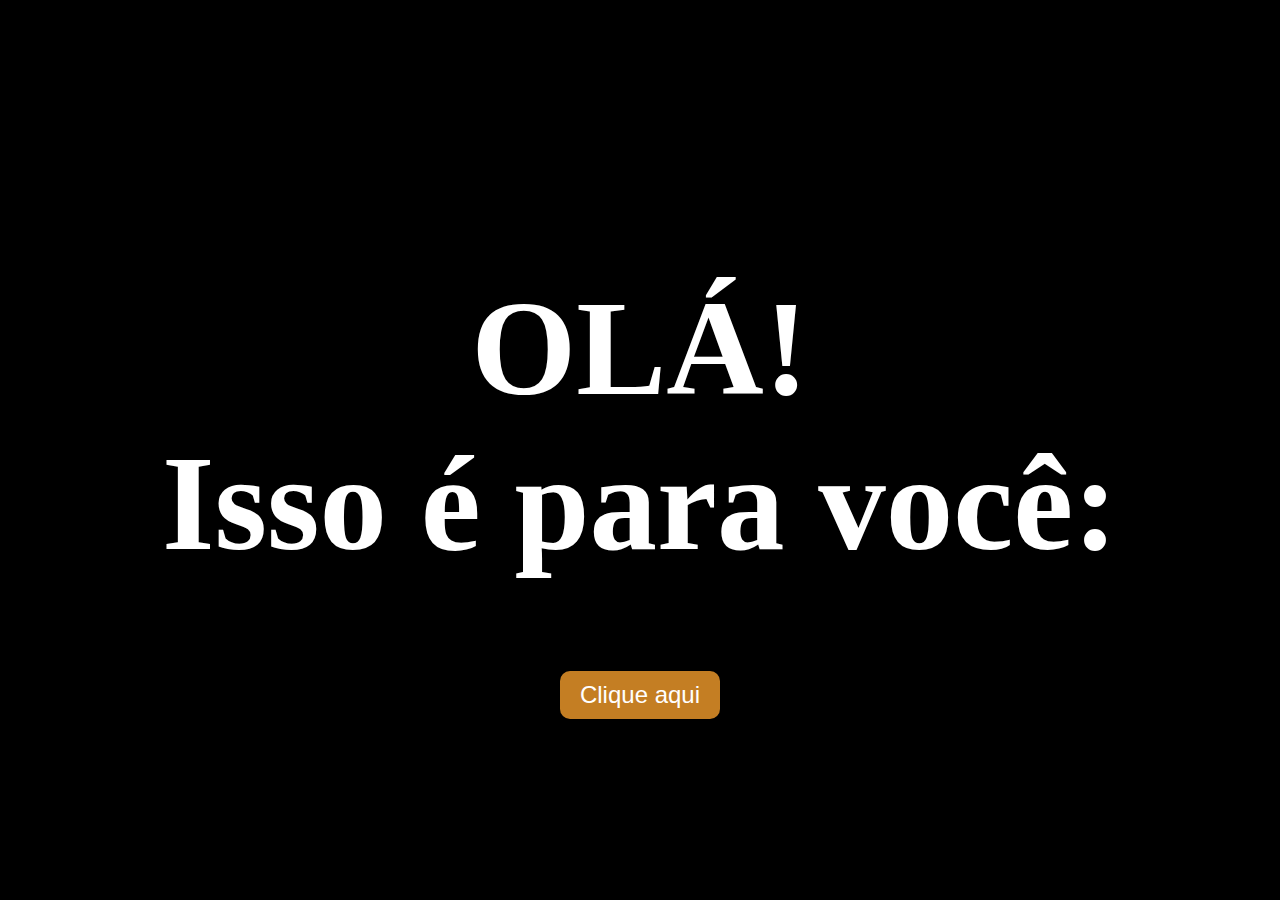
<file: index.html>
<!DOCTYPE html>
<html lang="pt-br">
<head>
    <meta charset="UTF-8">
    <meta name="viewport" content="width=device-width, initial-scale=1.0">
    <title>Saudação</title>
    <link rel="stylesheet" href="inicio.css">
</head>
<body>
    <h1>OLÁ! <br>Isso é para você:</h1>
    <a href="flower.html"><button >Clique aqui</button></a>
</body>
</html>
</file>
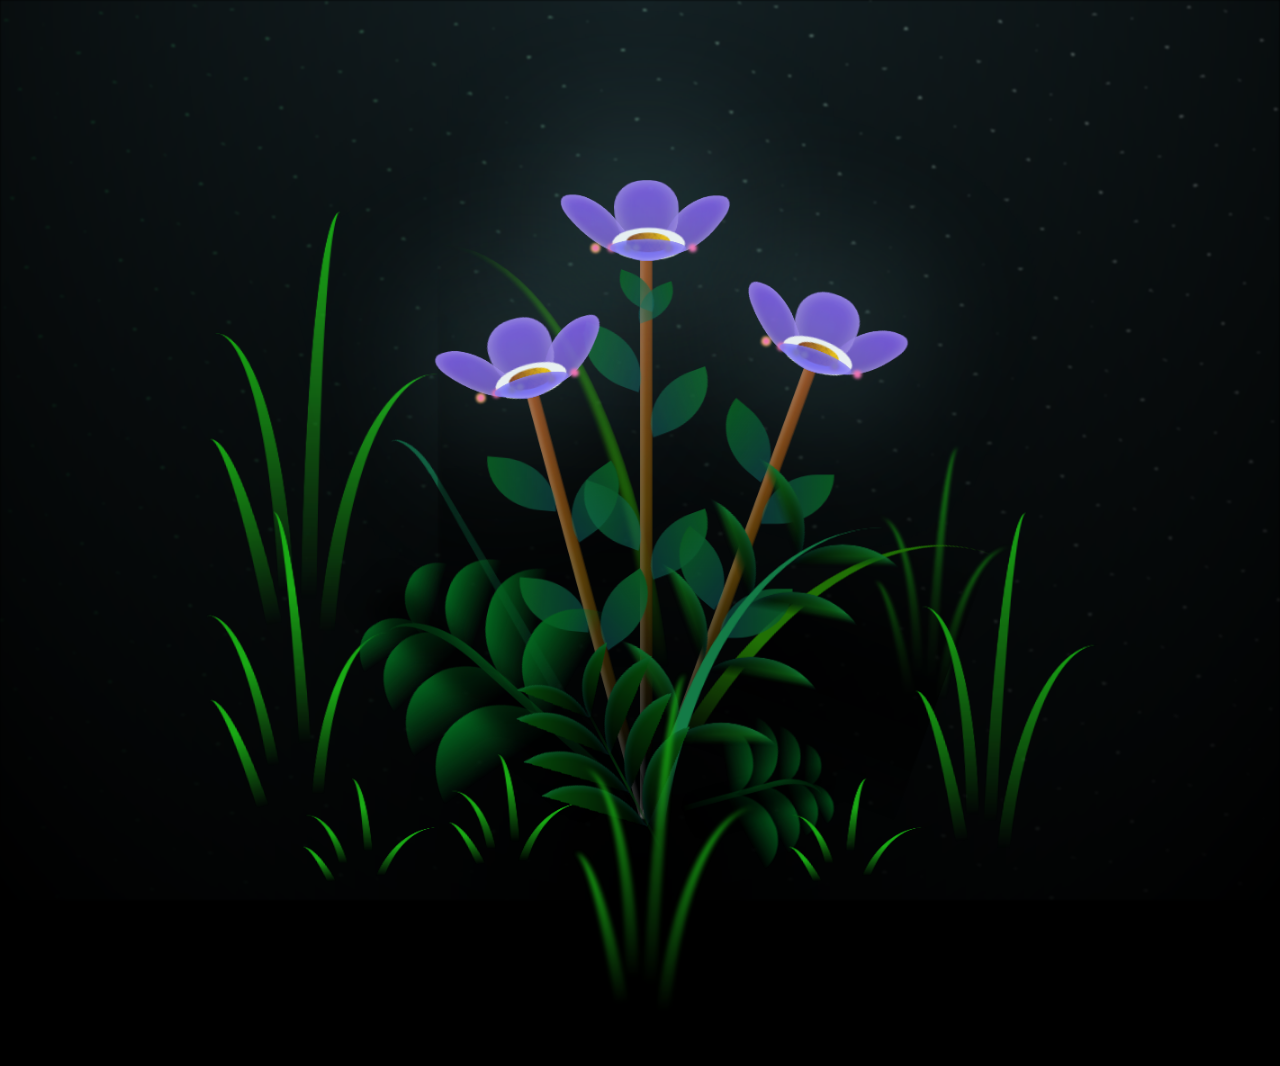
<file: flower.html>
<!DOCTYPE html>
<html lang="pt-br">
<head>
    <meta charset="UTF-8">
    <meta name="viewport" content="width=device-width, initial-scale=1.0">
    <link rel="stylesheet" href="index.css">
    <title>flowers</title>
</head>
<body class="container">
    <div class="night"></div>
    <div class="flowers">
      <div class="flower flower--1">
        <div class="flower__leafs flower__leafs--1">
          <div class="flower__leaf flower__leaf--1"></div>
          <div class="flower__leaf flower__leaf--2"></div>
          <div class="flower__leaf flower__leaf--3"></div>
          <div class="flower__leaf flower__leaf--4"></div>
          <div class="flower__white-circle"></div>
  
          <div class="flower__light flower__light--1"></div>
          <div class="flower__light flower__light--2"></div>
          <div class="flower__light flower__light--3"></div>
          <div class="flower__light flower__light--4"></div>
          <div class="flower__light flower__light--5"></div>
          <div class="flower__light flower__light--6"></div>
          <div class="flower__light flower__light--7"></div>
          <div class="flower__light flower__light--8"></div>
  
        </div>
        <div class="flower__line">
          <div class="flower__line__leaf flower__line__leaf--1"></div>
          <div class="flower__line__leaf flower__line__leaf--2"></div>
          <div class="flower__line__leaf flower__line__leaf--3"></div>
          <div class="flower__line__leaf flower__line__leaf--4"></div>
          <div class="flower__line__leaf flower__line__leaf--5"></div>
          <div class="flower__line__leaf flower__line__leaf--6"></div>
        </div>
      </div>
  
      <div class="flower flower--2">
        <div class="flower__leafs flower__leafs--2">
          <div class="flower__leaf flower__leaf--1"></div>
          <div class="flower__leaf flower__leaf--2"></div>
          <div class="flower__leaf flower__leaf--3"></div>
          <div class="flower__leaf flower__leaf--4"></div>
          <div class="flower__white-circle"></div>
  
          <div class="flower__light flower__light--1"></div>
          <div class="flower__light flower__light--2"></div>
          <div class="flower__light flower__light--3"></div>
          <div class="flower__light flower__light--4"></div>
          <div class="flower__light flower__light--5"></div>
          <div class="flower__light flower__light--6"></div>
          <div class="flower__light flower__light--7"></div>
          <div class="flower__light flower__light--8"></div>
  
        </div>
        <div class="flower__line">
          <div class="flower__line__leaf flower__line__leaf--1"></div>
          <div class="flower__line__leaf flower__line__leaf--2"></div>
          <div class="flower__line__leaf flower__line__leaf--3"></div>
          <div class="flower__line__leaf flower__line__leaf--4"></div>
        </div>
      </div>
  
      <div class="flower flower--3">
        <div class="flower__leafs flower__leafs--3">
          <div class="flower__leaf flower__leaf--1"></div>
          <div class="flower__leaf flower__leaf--2"></div>
          <div class="flower__leaf flower__leaf--3"></div>
          <div class="flower__leaf flower__leaf--4"></div>
          <div class="flower__white-circle"></div>
  
          <div class="flower__light flower__light--1"></div>
          <div class="flower__light flower__light--2"></div>
          <div class="flower__light flower__light--3"></div>
          <div class="flower__light flower__light--4"></div>
          <div class="flower__light flower__light--5"></div>
          <div class="flower__light flower__light--6"></div>
          <div class="flower__light flower__light--7"></div>
          <div class="flower__light flower__light--8"></div>
  
        </div>
        <div class="flower__line">
          <div class="flower__line__leaf flower__line__leaf--1"></div>
          <div class="flower__line__leaf flower__line__leaf--2"></div>
          <div class="flower__line__leaf flower__line__leaf--3"></div>
          <div class="flower__line__leaf flower__line__leaf--4"></div>
        </div>
      </div>
  
      <div class="grow-ans" style="--d:1.2s">
        <div class="flower__g-long">
          <div class="flower__g-long__top"></div>
          <div class="flower__g-long__bottom"></div>
        </div>
      </div>
  
      <div class="growing-grass">
        <div class="flower__grass flower__grass--1">
          <div class="flower__grass--top"></div>
          <div class="flower__grass--bottom"></div>
          <div class="flower__grass__leaf flower__grass__leaf--1"></div>
          <div class="flower__grass__leaf flower__grass__leaf--2"></div>
          <div class="flower__grass__leaf flower__grass__leaf--3"></div>
          <div class="flower__grass__leaf flower__grass__leaf--4"></div>
          <div class="flower__grass__leaf flower__grass__leaf--5"></div>
          <div class="flower__grass__leaf flower__grass__leaf--6"></div>
          <div class="flower__grass__leaf flower__grass__leaf--7"></div>
          <div class="flower__grass__leaf flower__grass__leaf--8"></div>
          <div class="flower__grass__overlay"></div>
        </div>
      </div>
  
      <div class="growing-grass">
        <div class="flower__grass flower__grass--2">
          <div class="flower__grass--top"></div>
          <div class="flower__grass--bottom"></div>
          <div class="flower__grass__leaf flower__grass__leaf--1"></div>
          <div class="flower__grass__leaf flower__grass__leaf--2"></div>
          <div class="flower__grass__leaf flower__grass__leaf--3"></div>
          <div class="flower__grass__leaf flower__grass__leaf--4"></div>
          <div class="flower__grass__leaf flower__grass__leaf--5"></div>
          <div class="flower__grass__leaf flower__grass__leaf--6"></div>
          <div class="flower__grass__leaf flower__grass__leaf--7"></div>
          <div class="flower__grass__leaf flower__grass__leaf--8"></div>
          <div class="flower__grass__overlay"></div>
        </div>
      </div>
  
      <div class="grow-ans" style="--d:2.4s">
        <div class="flower__g-right flower__g-right--1">
          <div class="leaf"></div>
        </div>
      </div>
  
      <div class="grow-ans" style="--d:2.8s">
        <div class="flower__g-right flower__g-right--2">
          <div class="leaf"></div>
        </div>
      </div>
  
      <div class="grow-ans" style="--d:2.8s">
        <div class="flower__g-front">
          <div class="flower__g-front__leaf-wrapper flower__g-front__leaf-wrapper--1">
            <div class="flower__g-front__leaf"></div>
          </div>
          <div class="flower__g-front__leaf-wrapper flower__g-front__leaf-wrapper--2">
            <div class="flower__g-front__leaf"></div>
          </div>
          <div class="flower__g-front__leaf-wrapper flower__g-front__leaf-wrapper--3">
            <div class="flower__g-front__leaf"></div>
          </div>
          <div class="flower__g-front__leaf-wrapper flower__g-front__leaf-wrapper--4">
            <div class="flower__g-front__leaf"></div>
          </div>
          <div class="flower__g-front__leaf-wrapper flower__g-front__leaf-wrapper--5">
            <div class="flower__g-front__leaf"></div>
          </div>
          <div class="flower__g-front__leaf-wrapper flower__g-front__leaf-wrapper--6">
            <div class="flower__g-front__leaf"></div>
          </div>
          <div class="flower__g-front__leaf-wrapper flower__g-front__leaf-wrapper--7">
            <div class="flower__g-front__leaf"></div>
          </div>
          <div class="flower__g-front__leaf-wrapper flower__g-front__leaf-wrapper--8">
            <div class="flower__g-front__leaf"></div>
          </div>
          <div class="flower__g-front__line"></div>
        </div>
      </div>
  
      <div class="grow-ans" style="--d:3.2s">
        <div class="flower__g-fr">
          <div class="leaf"></div>
          <div class="flower__g-fr__leaf flower__g-fr__leaf--1"></div>
          <div class="flower__g-fr__leaf flower__g-fr__leaf--2"></div>
          <div class="flower__g-fr__leaf flower__g-fr__leaf--3"></div>
          <div class="flower__g-fr__leaf flower__g-fr__leaf--4"></div>
          <div class="flower__g-fr__leaf flower__g-fr__leaf--5"></div>
          <div class="flower__g-fr__leaf flower__g-fr__leaf--6"></div>
          <div class="flower__g-fr__leaf flower__g-fr__leaf--7"></div>
          <div class="flower__g-fr__leaf flower__g-fr__leaf--8"></div>
        </div>
      </div>
  
      <div class="long-g long-g--0">
        <div class="grow-ans" style="--d:3s">
          <div class="leaf leaf--0"></div>
        </div>
        <div class="grow-ans" style="--d:2.2s">
          <div class="leaf leaf--1"></div>
        </div>
        <div class="grow-ans" style="--d:3.4s">
          <div class="leaf leaf--2"></div>
        </div>
        <div class="grow-ans" style="--d:3.6s">
          <div class="leaf leaf--3"></div>
        </div>
      </div>
  
      <div class="long-g long-g--1">
        <div class="grow-ans" style="--d:3.6s">
          <div class="leaf leaf--0"></div>
        </div>
        <div class="grow-ans" style="--d:3.8s">
          <div class="leaf leaf--1"></div>
        </div>
        <div class="grow-ans" style="--d:4s">
          <div class="leaf leaf--2"></div>
        </div>
        <div class="grow-ans" style="--d:4.2s">
          <div class="leaf leaf--3"></div>
        </div>
      </div>
  
      <div class="long-g long-g--2">
        <div class="grow-ans" style="--d:4s">
          <div class="leaf leaf--0"></div>
        </div>
        <div class="grow-ans" style="--d:4.2s">
          <div class="leaf leaf--1"></div>
        </div>
        <div class="grow-ans" style="--d:4.4s">
          <div class="leaf leaf--2"></div>
        </div>
        <div class="grow-ans" style="--d:4.6s">
          <div class="leaf leaf--3"></div>
        </div>
      </div>
  
      <div class="long-g long-g--3">
        <div class="grow-ans" style="--d:4s">
          <div class="leaf leaf--0"></div>
        </div>
        <div class="grow-ans" style="--d:4.2s">
          <div class="leaf leaf--1"></div>
        </div>
        <div class="grow-ans" style="--d:3s">
          <div class="leaf leaf--2"></div>
        </div>
        <div class="grow-ans" style="--d:3.6s">
          <div class="leaf leaf--3"></div>
        </div>
      </div>
  
      <div class="long-g long-g--4">
        <div class="grow-ans" style="--d:4s">
          <div class="leaf leaf--0"></div>
        </div>
        <div class="grow-ans" style="--d:4.2s">
          <div class="leaf leaf--1"></div>
        </div>
        <div class="grow-ans" style="--d:3s">
          <div class="leaf leaf--2"></div>
        </div>
        <div class="grow-ans" style="--d:3.6s">
          <div class="leaf leaf--3"></div>
        </div>
      </div>
  
      <div class="long-g long-g--5">
        <div class="grow-ans" style="--d:4s">
          <div class="leaf leaf--0"></div>
        </div>
        <div class="grow-ans" style="--d:4.2s">
          <div class="leaf leaf--1"></div>
        </div>
        <div class="grow-ans" style="--d:3s">
          <div class="leaf leaf--2"></div>
        </div>
        <div class="grow-ans" style="--d:3.6s">
          <div class="leaf leaf--3"></div>
        </div>
      </div>
  
      <div class="long-g long-g--6">
        <div class="grow-ans" style="--d:4.2s">
          <div class="leaf leaf--0"></div>
        </div>
        <div class="grow-ans" style="--d:4.4s">
          <div class="leaf leaf--1"></div>
        </div>
        <div class="grow-ans" style="--d:4.6s">
          <div class="leaf leaf--2"></div>
        </div>
        <div class="grow-ans" style="--d:4.8s">
          <div class="leaf leaf--3"></div>
        </div>
      </div>
  
      <div class="long-g long-g--7">
        <div class="grow-ans" style="--d:3s">
          <div class="leaf leaf--0"></div>
        </div>
        <div class="grow-ans" style="--d:3.2s">
          <div class="leaf leaf--1"></div>
        </div>
        <div class="grow-ans" style="--d:3.5s">
          <div class="leaf leaf--2"></div>
        </div>
        <div class="grow-ans" style="--d:3.6s">
          <div class="leaf leaf--3"></div>
        </div>
      </div>
    </div>
    
    <script src="index.js"></script>
  </body>
</html>
</file>
<file: inicio.css>
body {
    background-color: black;
    display: flex;
    flex-direction: column;
    align-items: center;
    justify-content: center;
    height: 100vh;
    margin: 0;
    width: 100%;
}

h1 {
    color: white;
    font-size: 15vh;
    text-align: center;
}
@media (max-width: 500px) {
    h1 {
        font-size: 8vh;
    }
}

button {
    background-color: rgb(196, 126, 35);
    color: white;
    border: none;
    border-radius: 10px;
    padding: 10px 20px;
    font-size: 24px;
    cursor: pointer;
}
</file>
<file: index.css>
*,
*::after,
*::before {
  padding: 0;
  margin: 0;
  box-sizing: border-box;
}

:root {
  --dark-color: #000;
}

body {
  display: flex;
  align-items: flex-end;
  justify-content: center;
  min-height: 100vh;
  background-color: var(--dark-color);
  overflow: hidden;
  perspective: 1000px;
}

.night {
  position: fixed;
  left: 50%;
  top: 0;
  transform: translateX(-50%);
  width: 100%;
  height: 100%;
  filter: blur(0.1vmin);
  background-image: radial-gradient(ellipse at top, transparent 0%, var(--dark-color)), radial-gradient(ellipse at bottom, var(--dark-color), rgba(145, 233, 255, 0.2)), repeating-linear-gradient(220deg, rgb(0, 0, 0) 0px, rgb(0, 0, 0) 19px, transparent 19px, transparent 22px), repeating-linear-gradient(189deg, rgb(0, 0, 0) 0px, rgb(0, 0, 0) 19px, transparent 19px, transparent 22px), repeating-linear-gradient(148deg, rgb(0, 0, 0) 0px, rgb(0, 0, 0) 19px, transparent 19px, transparent 22px), linear-gradient(90deg, rgb(7, 107, 42), rgb(240, 240, 240));
}

.flowers {
  position: relative;
  transform: scale(0.9);
}
@media (max-width: 500px) {
  .flowers {
    position: relative;
    transform: scale(1.2);
  }
}.flower {
  position: absolute;
  bottom: 10vmin;
  transform-origin: bottom center;
  z-index: 10;
  --fl-speed: 0.3s;
}
.flower--1 {
  -webkit-animation: moving-flower-1 4s linear infinite;
          animation: moving-flower-1 4s linear infinite;
}
.flower--1 .flower__line {
  height: 70vmin;
  -webkit-animation-delay: 0.3s;
          animation-delay: 0.3s;
}
.flower--1 .flower__line__leaf--1 {
  -webkit-animation: blooming-leaf-right var(--fl-speed) 1.6s backwards;
          animation: blooming-leaf-right var(--fl-speed) 1.6s backwards;
}
.flower--1 .flower__line__leaf--2 {
  -webkit-animation: blooming-leaf-right var(--fl-speed) 1.4s backwards;
          animation: blooming-leaf-right var(--fl-speed) 1.4s backwards;
}
.flower--1 .flower__line__leaf--3 {
  -webkit-animation: blooming-leaf-left var(--fl-speed) 1.2s backwards;
          animation: blooming-leaf-left var(--fl-speed) 1.2s backwards;
}
.flower--1 .flower__line__leaf--4 {
  -webkit-animation: blooming-leaf-left var(--fl-speed) 1s backwards;
          animation: blooming-leaf-left var(--fl-speed) 1s backwards;
}
.flower--1 .flower__line__leaf--5 {
  -webkit-animation: blooming-leaf-right var(--fl-speed) 1.8s backwards;
          animation: blooming-leaf-right var(--fl-speed) 1.8s backwards;
}
.flower--1 .flower__line__leaf--6 {
  -webkit-animation: blooming-leaf-left var(--fl-speed) 2s backwards;
          animation: blooming-leaf-left var(--fl-speed) 2s backwards;
}
.flower--2 {
  left: 50%;
  transform: rotate(20deg);
  -webkit-animation: moving-flower-2 4s linear infinite;
          animation: moving-flower-2 4s linear infinite;
}
.flower--2 .flower__line {
  height: 60vmin;
  -webkit-animation-delay: 0.6s;
          animation-delay: 0.6s;
}
.flower--2 .flower__line__leaf--1 {
  -webkit-animation: blooming-leaf-right var(--fl-speed) 1.9s backwards;
          animation: blooming-leaf-right var(--fl-speed) 1.9s backwards;
}
.flower--2 .flower__line__leaf--2 {
  -webkit-animation: blooming-leaf-right var(--fl-speed) 1.7s backwards;
          animation: blooming-leaf-right var(--fl-speed) 1.7s backwards;
}
.flower--2 .flower__line__leaf--3 {
  -webkit-animation: blooming-leaf-left var(--fl-speed) 1.5s backwards;
          animation: blooming-leaf-left var(--fl-speed) 1.5s backwards;
}
.flower--2 .flower__line__leaf--4 {
  -webkit-animation: blooming-leaf-left var(--fl-speed) 1.3s backwards;
          animation: blooming-leaf-left var(--fl-speed) 1.3s backwards;
}
.flower--3 {
  left: 50%;
  transform: rotate(-15deg);
  -webkit-animation: moving-flower-3 4s linear infinite;
          animation: moving-flower-3 4s linear infinite;
}
.flower--3 .flower__line {
  -webkit-animation-delay: 0.9s;
          animation-delay: 0.9s;
}
.flower--3 .flower__line__leaf--1 {
  -webkit-animation: blooming-leaf-right var(--fl-speed) 2.5s backwards;
          animation: blooming-leaf-right var(--fl-speed) 2.5s backwards;
}
.flower--3 .flower__line__leaf--2 {
  -webkit-animation: blooming-leaf-right var(--fl-speed) 2.3s backwards;
          animation: blooming-leaf-right var(--fl-speed) 2.3s backwards;
}
.flower--3 .flower__line__leaf--3 {
  -webkit-animation: blooming-leaf-left var(--fl-speed) 2.1s backwards;
          animation: blooming-leaf-left var(--fl-speed) 2.1s backwards;
}
.flower--3 .flower__line__leaf--4 {
  -webkit-animation: blooming-leaf-left var(--fl-speed) 1.9s backwards;
          animation: blooming-leaf-left var(--fl-speed) 1.9s backwards;
}
.flower__leafs {
  position: relative;
  -webkit-animation: blooming-flower 2s backwards;
          animation: blooming-flower 2s backwards;
}
.flower__leafs--1 {
  -webkit-animation-delay: 1.1s;
          animation-delay: 1.1s;
}
.flower__leafs--2 {
  -webkit-animation-delay: 1.4s;
          animation-delay: 1.4s;
}
.flower__leafs--3 {
  -webkit-animation-delay: 1.7s;
          animation-delay: 1.7s;
}
.flower__leafs::after {
  content: "";
  position: absolute;
  left: 0;
  top: 0;
  transform: translate(-50%, -100%);
  width: 8vmin;
  height: 8vmin;
  background-color: #9ff5ff;
  filter: blur(10vmin);
}
.flower__leaf {
  position: absolute;
  bottom: 0;
  left: 50%;
  width: 8vmin;
  height: 11vmin;
  border-radius: 51% 49% 47% 53%/44% 45% 55% 69%;
  background-color: #512894;
  background-image: linear-gradient(to top, #7458c0, #7c52ee);
  transform-origin: bottom center;
  opacity: 0.9;
  box-shadow: inset 0 0 2vmin rgba(255, 255, 255, 0.5);
}
.flower__leaf--1 {
  transform: translate(-10%, 1%) rotateY(40deg) rotateX(-50deg);
}
.flower__leaf--2 {
  transform: translate(-50%, -4%) rotateX(40deg);
}
.flower__leaf--3 {
  transform: translate(-90%, 0%) rotateY(45deg) rotateX(50deg);
}
.flower__leaf--4 {
  width: 8vmin;
  height: 8vmin;
  transform-origin: bottom left;
  border-radius: 4vmin 10vmin 4vmin 4vmin;
  transform: translate(0%, 18%) rotateX(70deg) rotate(-43deg);
  background-image: linear-gradient(to top, #6252ee, #5552ee);
  z-index: 1;
  opacity: 0.8;
}
.flower__white-circle {
  position: absolute;
  left: -3.5vmin;
  top: -3vmin;
  width: 9vmin;
  height: 4vmin;
  border-radius: 50%;
  background-color: #f0f0f0;
}
.flower__white-circle::after {
  content: "";
  position: absolute;
  left: 50%;
  top: 45%;
  transform: translate(-50%, -50%);
  width: 60%;
  height: 60%;
  border-radius: inherit;
  background-image: repeating-linear-gradient(135deg, rgba(0, 0, 0, 0.03) 0px, rgba(0, 0, 0, 0.03) 1px, transparent 1px, transparent 12px), repeating-linear-gradient(45deg, rgba(0, 0, 0, 0.03) 0px, rgba(0, 0, 0, 0.03) 1px, transparent 1px, transparent 12px), repeating-linear-gradient(67.5deg, rgba(0, 0, 0, 0.03) 0px, rgba(0, 0, 0, 0.03) 1px, transparent 1px, transparent 12px), repeating-linear-gradient(135deg, rgba(0, 0, 0, 0.03) 0px, rgba(0, 0, 0, 0.03) 1px, transparent 1px, transparent 12px), repeating-linear-gradient(45deg, rgba(0, 0, 0, 0.03) 0px, rgba(0, 0, 0, 0.03) 1px, transparent 1px, transparent 12px), repeating-linear-gradient(112.5deg, rgba(0, 0, 0, 0.03) 0px, rgba(0, 0, 0, 0.03) 1px, transparent 1px, transparent 12px), repeating-linear-gradient(112.5deg, rgba(0, 0, 0, 0.03) 0px, rgba(0, 0, 0, 0.03) 1px, transparent 1px, transparent 12px), repeating-linear-gradient(45deg, rgba(0, 0, 0, 0.03) 0px, rgba(0, 0, 0, 0.03) 1px, transparent 1px, transparent 12px), repeating-linear-gradient(22.5deg, rgba(0, 0, 0, 0.03) 0px, rgba(0, 0, 0, 0.03) 1px, transparent 1px, transparent 12px), repeating-linear-gradient(45deg, rgba(0, 0, 0, 0.03) 0px, rgba(0, 0, 0, 0.03) 1px, transparent 1px, transparent 12px), repeating-linear-gradient(22.5deg, rgba(0, 0, 0, 0.03) 0px, rgba(0, 0, 0, 0.03) 1px, transparent 1px, transparent 12px), repeating-linear-gradient(135deg, rgba(0, 0, 0, 0.03) 0px, rgba(0, 0, 0, 0.03) 1px, transparent 1px, transparent 12px), repeating-linear-gradient(157.5deg, rgba(0, 0, 0, 0.03) 0px, rgba(0, 0, 0, 0.03) 1px, transparent 1px, transparent 12px), repeating-linear-gradient(67.5deg, rgba(0, 0, 0, 0.03) 0px, rgba(0, 0, 0, 0.03) 1px, transparent 1px, transparent 12px), repeating-linear-gradient(67.5deg, rgba(0, 0, 0, 0.03) 0px, rgba(0, 0, 0, 0.03) 1px, transparent 1px, transparent 12px), linear-gradient(90deg, rgb(127, 47, 21), rgb(255, 206, 0));
}
.flower__line {
  height: 55vmin;
  width: 1.5vmin;
  background-image: linear-gradient(to left, rgba(0, 0, 0, 0.2), transparent, rgba(255, 255, 255, 0.2)), linear-gradient(to top, transparent 10%, #583e08, #944415);
  box-shadow: inset 0 0 2px rgba(0, 0, 0, 0.5);
  -webkit-animation: grow-flower-tree 4s backwards;
          animation: grow-flower-tree 4s backwards;
}
.flower__line__leaf {
  --w: 7vmin;
  --h: calc(var(--w) + 2vmin);
  position: absolute;
  top: 20%;
  left: 90%;
  width: var(--w);
  height: var(--h);
  border-top-right-radius: var(--h);
  border-bottom-left-radius: var(--h);
  background-image: linear-gradient(to top, rgba(20, 117, 122, 0.4), #095721);
}
.flower__line__leaf--1 {
  transform: rotate(70deg) rotateY(30deg);
}
.flower__line__leaf--2 {
  top: 45%;
  transform: rotate(70deg) rotateY(30deg);
}
.flower__line__leaf--3, .flower__line__leaf--4, .flower__line__leaf--6 {
  border-top-right-radius: 0;
  border-bottom-left-radius: 0;
  border-top-left-radius: var(--h);
  border-bottom-right-radius: var(--h);
  left: -460%;
  top: 12%;
  transform: rotate(-70deg) rotateY(30deg);
}
.flower__line__leaf--4 {
  top: 40%;
}
.flower__line__leaf--5 {
  top: 0;
  transform-origin: left;
  transform: rotate(70deg) rotateY(30deg) scale(0.6);
}
.flower__line__leaf--6 {
  top: -2%;
  left: -450%;
  transform-origin: right;
  transform: rotate(-70deg) rotateY(30deg) scale(0.6);
}
.flower__light {
  position: absolute;
  bottom: 0vmin;
  width: 1vmin;
  height: 1vmin;
  background-color: rgb(255, 251, 0);
  border-radius: 50%;
  filter: blur(0.2vmin);
  -webkit-animation: light-ans 4s linear infinite backwards;
          animation: light-ans 4s linear infinite backwards;
}
.flower__light:nth-child(odd) {
  background-color: #f76baf;
}
.flower__light--1 {
  left: -2vmin;
  -webkit-animation-delay: 1s;
          animation-delay: 1s;
}
.flower__light--2 {
  left: 3vmin;
  -webkit-animation-delay: 0.5s;
          animation-delay: 0.5s;
}
.flower__light--3 {
  left: -6vmin;
  -webkit-animation-delay: 0.3s;
          animation-delay: 0.3s;
}
.flower__light--4 {
  left: 6vmin;
  -webkit-animation-delay: 0.9s;
          animation-delay: 0.9s;
}
.flower__light--5 {
  left: -1vmin;
  -webkit-animation-delay: 1.5s;
          animation-delay: 1.5s;
}
.flower__light--6 {
  left: -4vmin;
  -webkit-animation-delay: 3s;
          animation-delay: 3s;
}
.flower__light--7 {
  left: 3vmin;
  -webkit-animation-delay: 2s;
          animation-delay: 2s;
}
.flower__light--8 {
  left: -6vmin;
  -webkit-animation-delay: 3.5s;
          animation-delay: 3.5s;
}
.flower__grass {
  --c: #04661f;
  --line-w: 1.5vmin;
  position: absolute;
  bottom: 12vmin;
  left: -7vmin;
  display: flex;
  flex-direction: column;
  align-items: flex-end;
  z-index: 20;
  transform-origin: bottom center;
  transform: rotate(-48deg) rotateY(40deg);
}
.flower__grass--1 {
  -webkit-animation: moving-grass 2s linear infinite;
          animation: moving-grass 2s linear infinite;
}
.flower__grass--2 {
  left: 2vmin;
  bottom: 10vmin;
  transform: scale(0.5) rotate(75deg) rotateX(10deg) rotateY(-200deg);
  opacity: 0.8;
  z-index: 0;
  -webkit-animation: moving-grass--2 1.5s linear infinite;
          animation: moving-grass--2 1.5s linear infinite;
}
.flower__grass--top {
  width: 7vmin;
  height: 10vmin;
  border-top-right-radius: 100%;
  border-right: var(--line-w) solid var(--c);
  transform-origin: bottom center;
  transform: rotate(-2deg);
}
.flower__grass--bottom {
  margin-top: -2px;
  width: var(--line-w);
  height: 25vmin;
  background-image: linear-gradient(to top, transparent, var(--c));
}
.flower__grass__leaf {
  --size: 10vmin;
  position: absolute;
  width: calc(var(--size) * 2.1);
  height: var(--size);
  border-top-left-radius: var(--size);
  border-top-right-radius: var(--size);
  background-image: linear-gradient(to top, transparent, transparent 30%, var(--c));
  z-index: 100;
}
.flower__grass__leaf--1 {
  top: -6%;
  left: 30%;
  --size: 6vmin;
  transform: rotate(-20deg);
  -webkit-animation: growing-grass-ans--1 2s 2.6s backwards;
          animation: growing-grass-ans--1 2s 2.6s backwards;
}
@-webkit-keyframes growing-grass-ans--1 {
  0% {
    transform-origin: bottom left;
    transform: rotate(-20deg) scale(0);
  }
}
@keyframes growing-grass-ans--1 {
  0% {
    transform-origin: bottom left;
    transform: rotate(-20deg) scale(0);
  }
}
.flower__grass__leaf--2 {
  top: -5%;
  left: -110%;
  --size: 6vmin;
  transform: rotate(10deg);
  -webkit-animation: growing-grass-ans--2 2s 2.4s linear backwards;
          animation: growing-grass-ans--2 2s 2.4s linear backwards;
}
@-webkit-keyframes growing-grass-ans--2 {
  0% {
    transform-origin: bottom right;
    transform: rotate(10deg) scale(0);
  }
}
@keyframes growing-grass-ans--2 {
  0% {
    transform-origin: bottom right;
    transform: rotate(10deg) scale(0);
  }
}
.flower__grass__leaf--3 {
  top: 5%;
  left: 60%;
  --size: 8vmin;
  transform: rotate(-18deg) rotateX(-20deg);
  -webkit-animation: growing-grass-ans--3 2s 2.2s linear backwards;
          animation: growing-grass-ans--3 2s 2.2s linear backwards;
}
@-webkit-keyframes growing-grass-ans--3 {
  0% {
    transform-origin: bottom left;
    transform: rotate(-18deg) rotateX(-20deg) scale(0);
  }
}
@keyframes growing-grass-ans--3 {
  0% {
    transform-origin: bottom left;
    transform: rotate(-18deg) rotateX(-20deg) scale(0);
  }
}
.flower__grass__leaf--4 {
  top: 6%;
  left: -135%;
  --size: 8vmin;
  transform: rotate(2deg);
  -webkit-animation: growing-grass-ans--4 2s 2s linear backwards;
          animation: growing-grass-ans--4 2s 2s linear backwards;
}
@-webkit-keyframes growing-grass-ans--4 {
  0% {
    transform-origin: bottom right;
    transform: rotate(2deg) scale(0);
  }
}
@keyframes growing-grass-ans--4 {
  0% {
    transform-origin: bottom right;
    transform: rotate(2deg) scale(0);
  }
}
.flower__grass__leaf--5 {
  top: 20%;
  left: 60%;
  --size: 10vmin;
  transform: rotate(-24deg) rotateX(-20deg);
  -webkit-animation: growing-grass-ans--5 2s 1.8s linear backwards;
          animation: growing-grass-ans--5 2s 1.8s linear backwards;
}
@-webkit-keyframes growing-grass-ans--5 {
  0% {
    transform-origin: bottom left;
    transform: rotate(-24deg) rotateX(-20deg) scale(0);
  }
}
@keyframes growing-grass-ans--5 {
  0% {
    transform-origin: bottom left;
    transform: rotate(-24deg) rotateX(-20deg) scale(0);
  }
}
.flower__grass__leaf--6 {
  top: 22%;
  left: -180%;
  --size: 10vmin;
  transform: rotate(10deg);
  -webkit-animation: growing-grass-ans--6 2s 1.6s linear backwards;
          animation: growing-grass-ans--6 2s 1.6s linear backwards;
}
@-webkit-keyframes growing-grass-ans--6 {
  0% {
    transform-origin: bottom right;
    transform: rotate(10deg) scale(0);
  }
}
@keyframes growing-grass-ans--6 {
  0% {
    transform-origin: bottom right;
    transform: rotate(10deg) scale(0);
  }
}
.flower__grass__leaf--7 {
  top: 39%;
  left: 70%;
  --size: 10vmin;
  transform: rotate(-10deg);
  -webkit-animation: growing-grass-ans--7 2s 1.4s linear backwards;
          animation: growing-grass-ans--7 2s 1.4s linear backwards;
}
@-webkit-keyframes growing-grass-ans--7 {
  0% {
    transform-origin: bottom left;
    transform: rotate(-10deg) scale(0);
  }
}
@keyframes growing-grass-ans--7 {
  0% {
    transform-origin: bottom left;
    transform: rotate(-10deg) scale(0);
  }
}
.flower__grass__leaf--8 {
  top: 40%;
  left: -215%;
  --size: 11vmin;
  transform: rotate(10deg);
  -webkit-animation: growing-grass-ans--8 2s 1.2s linear backwards;
          animation: growing-grass-ans--8 2s 1.2s linear backwards;
}
@-webkit-keyframes growing-grass-ans--8 {
  0% {
    transform-origin: bottom right;
    transform: rotate(10deg) scale(0);
  }
}
@keyframes growing-grass-ans--8 {
  0% {
    transform-origin: bottom right;
    transform: rotate(10deg) scale(0);
  }
}
.flower__grass__overlay {
  position: absolute;
  top: -10%;
  right: 0%;
  width: 100%;
  height: 100%;
  background-color: rgba(0, 0, 0, 0.6);
  filter: blur(1.5vmin);
  z-index: 100;
}
.flower__g-long {
  --w: 2vmin;
  --h: 6vmin;
  --c: #0e5b3c;
  position: absolute;
  bottom: 10vmin;
  left: -3vmin;
  transform-origin: bottom center;
  transform: rotate(-30deg) rotateY(-20deg);
  display: flex;
  flex-direction: column;
  align-items: flex-end;
  -webkit-animation: flower-g-long-ans 3s linear infinite;
          animation: flower-g-long-ans 3s linear infinite;
}
@-webkit-keyframes flower-g-long-ans {
  0%, 100% {
    transform: rotate(-30deg) rotateY(-20deg);
  }
  50% {
    transform: rotate(-32deg) rotateY(-20deg);
  }
}
@keyframes flower-g-long-ans {
  0%, 100% {
    transform: rotate(-30deg) rotateY(-20deg);
  }
  50% {
    transform: rotate(-32deg) rotateY(-20deg);
  }
}
.flower__g-long__top {
  top: calc(var(--h) * -1);
  width: calc(var(--w) + 1vmin);
  height: var(--h);
  border-top-right-radius: 100%;
  border-right: 0.7vmin solid var(--c);
  transform: translate(-0.7vmin, 1vmin);
}
.flower__g-long__bottom {
  width: var(--w);
  height: 50vmin;
  transform-origin: bottom center;
  background-image: linear-gradient(to top, transparent 30%, var(--c));
  box-shadow: inset 0 0 2px rgba(0, 0, 0, 0.5);
  -webkit-clip-path: polygon(35% 0, 65% 1%, 100% 100%, 0% 100%);
          clip-path: polygon(35% 0, 65% 1%, 100% 100%, 0% 100%);
}
.flower__g-right {
  position: absolute;
  bottom: 6vmin;
  left: -2vmin;
  transform-origin: bottom left;
  transform: rotate(20deg);
}
.flower__g-right .leaf {
  width: 30vmin;
  height: 50vmin;
  border-top-left-radius: 100%;
  border-left: 2vmin solid #217005;
  background-image: linear-gradient(to bottom, transparent, var(--dark-color) 60%);
  -webkit-mask-image: linear-gradient(to top, transparent 30%, #24803e 60%);
}
.flower__g-right--1 {
  -webkit-animation: flower-g-right-ans 2.5s linear infinite;
          animation: flower-g-right-ans 2.5s linear infinite;
}
.flower__g-right--2 {
  left: 5vmin;
  transform: rotateY(-180deg);
  -webkit-animation: flower-g-right-ans--2 3s linear infinite;
          animation: flower-g-right-ans--2 3s linear infinite;
}
.flower__g-right--2 .leaf {
  height: 75vmin;
  filter: blur(0.3vmin);
  opacity: 0.8;
}
@-webkit-keyframes flower-g-right-ans {
  0%, 100% {
    transform: rotate(20deg);
  }
  50% {
    transform: rotate(24deg) rotateX(-20deg);
  }
}
@keyframes flower-g-right-ans {
  0%, 100% {
    transform: rotate(20deg);
  }
  50% {
    transform: rotate(24deg) rotateX(-20deg);
  }
}
@-webkit-keyframes flower-g-right-ans--2 {
  0%, 100% {
    transform: rotateY(-180deg) rotate(0deg) rotateX(-20deg);
  }
  50% {
    transform: rotateY(-180deg) rotate(6deg) rotateX(-20deg);
  }
}
@keyframes flower-g-right-ans--2 {
  0%, 100% {
    transform: rotateY(-180deg) rotate(0deg) rotateX(-20deg);
  }
  50% {
    transform: rotateY(-180deg) rotate(6deg) rotateX(-20deg);
  }
}
.flower__g-front {
  position: absolute;
  bottom: 6vmin;
  left: 2.5vmin;
  z-index: 100;
  transform-origin: bottom center;
  transform: rotate(-28deg) rotateY(30deg) scale(1.04);
  -webkit-animation: flower__g-front-ans 2s linear infinite;
          animation: flower__g-front-ans 2s linear infinite;
}
@-webkit-keyframes flower__g-front-ans {
  0%, 100% {
    transform: rotate(-28deg) rotateY(30deg) scale(1.04);
  }
  50% {
    transform: rotate(-35deg) rotateY(40deg) scale(1.04);
  }
}
@keyframes flower__g-front-ans {
  0%, 100% {
    transform: rotate(-28deg) rotateY(30deg) scale(1.04);
  }
  50% {
    transform: rotate(-35deg) rotateY(40deg) scale(1.04);
  }
}
.flower__g-front__line {
  width: 0.3vmin;
  height: 20vmin;
  background-image: linear-gradient(to top, transparent, #042e0b, transparent 100%);
  position: relative;
}
.flower__g-front__leaf-wrapper {
  position: absolute;
  top: 0;
  left: 0;
  transform-origin: bottom left;
  transform: rotate(10deg);
}
.flower__g-front__leaf-wrapper:nth-child(even) {
  left: 0vmin;
  transform: rotateY(-180deg) rotate(5deg);
  -webkit-animation: flower__g-front__leaf-left-ans 1s ease-in backwards;
          animation: flower__g-front__leaf-left-ans 1s ease-in backwards;
}
.flower__g-front__leaf-wrapper:nth-child(odd) {
  -webkit-animation: flower__g-front__leaf-ans 1s ease-in backwards;
          animation: flower__g-front__leaf-ans 1s ease-in backwards;
}
.flower__g-front__leaf-wrapper--1 {
  top: -8vmin;
  transform: scale(0.7);
  -webkit-animation: flower__g-front__leaf-ans 1s 5.5s ease-in backwards !important;
          animation: flower__g-front__leaf-ans 1s 5.5s ease-in backwards !important;
}
.flower__g-front__leaf-wrapper--2 {
  top: -8vmin;
  transform: rotateY(-180deg) scale(0.7) !important;
  -webkit-animation: flower__g-front__leaf-left-ans-2 1s 4.6s ease-in backwards !important;
          animation: flower__g-front__leaf-left-ans-2 1s 4.6s ease-in backwards !important;
}
.flower__g-front__leaf-wrapper--3 {
  top: -3vmin;
  -webkit-animation: flower__g-front__leaf-ans 1s 4.6s ease-in backwards;
          animation: flower__g-front__leaf-ans 1s 4.6s ease-in backwards;
}
.flower__g-front__leaf-wrapper--4 {
  top: -3vmin;
  transform: rotateY(-180deg) scale(0.9) !important;
  -webkit-animation: flower__g-front__leaf-left-ans-2 1s 4.6s ease-in backwards !important;
          animation: flower__g-front__leaf-left-ans-2 1s 4.6s ease-in backwards !important;
}
@-webkit-keyframes flower__g-front__leaf-left-ans-2 {
  0% {
    transform: rotateY(-180deg) scale(0);
  }
}
@keyframes flower__g-front__leaf-left-ans-2 {
  0% {
    transform: rotateY(-180deg) scale(0);
  }
}
.flower__g-front__leaf-wrapper--5, .flower__g-front__leaf-wrapper--6 {
  top: 2vmin;
}
.flower__g-front__leaf-wrapper--7, .flower__g-front__leaf-wrapper--8 {
  top: 6.5vmin;
}
.flower__g-front__leaf-wrapper--2 {
  -webkit-animation-delay: 5.2s !important;
          animation-delay: 5.2s !important;
}
.flower__g-front__leaf-wrapper--3 {
  -webkit-animation-delay: 4.9s !important;
          animation-delay: 4.9s !important;
}
.flower__g-front__leaf-wrapper--5 {
  -webkit-animation-delay: 4.3s !important;
          animation-delay: 4.3s !important;
}
.flower__g-front__leaf-wrapper--6 {
  -webkit-animation-delay: 4.1s !important;
          animation-delay: 4.1s !important;
}
.flower__g-front__leaf-wrapper--7 {
  -webkit-animation-delay: 3.8s !important;
          animation-delay: 3.8s !important;
}
.flower__g-front__leaf-wrapper--8 {
  -webkit-animation-delay: 3.5s !important;
          animation-delay: 3.5s !important;
}
@-webkit-keyframes flower__g-front__leaf-ans {
  0% {
    transform: rotate(10deg) scale(0);
  }
}
@keyframes flower__g-front__leaf-ans {
  0% {
    transform: rotate(10deg) scale(0);
  }
}
@-webkit-keyframes flower__g-front__leaf-left-ans {
  0% {
    transform: rotateY(-180deg) rotate(5deg) scale(0);
  }
}
@keyframes flower__g-front__leaf-left-ans {
  0% {
    transform: rotateY(-180deg) rotate(5deg) scale(0);
  }
}
.flower__g-front__leaf {
  width: 10vmin;
  height: 10vmin;
  border-radius: 100% 0% 0% 100%/100% 100% 0% 0%;
  box-shadow: inset 0 2px 1vmin hsla(184deg, 97%, 58%, 0.2);
  background-image: linear-gradient(to bottom left, transparent, var(--dark-color)), linear-gradient(to bottom right, #064f0a 50%, transparent 50%, transparent);
  -webkit-mask-image: linear-gradient(to bottom right, #097149 50%, transparent 50%, transparent);
  mask-image: linear-gradient(to bottom right, #0e8723 50%, transparent 50%, transparent);
}
.flower__g-fr {
  position: absolute;
  bottom: -4vmin;
  left: vmin;
  transform-origin: bottom left;
  z-index: 10;
  -webkit-animation: flower__g-fr-ans 2s linear infinite;
          animation: flower__g-fr-ans 2s linear infinite;
}
@-webkit-keyframes flower__g-fr-ans {
  0%, 100% {
    transform: rotate(2deg);
  }
  50% {
    transform: rotate(4deg);
  }
}
@keyframes flower__g-fr-ans {
  0%, 100% {
    transform: rotate(2deg);
  }
  50% {
    transform: rotate(4deg);
  }
}
.flower__g-fr .leaf {
  width: 30vmin;
  height: 50vmin;
  border-top-left-radius: 100%;
  border-left: 2vmin solid #147b47;
  -webkit-mask-image: linear-gradient(to top, transparent 25%, #0e4e2a 50%);
  position: relative;
  z-index: 1;
}
.flower__g-fr__leaf {
  position: absolute;
  top: 0;
  left: 0;
  width: 10vmin;
  height: 10vmin;
  border-radius: 100% 0% 0% 100%/100% 100% 0% 0%;
  box-shadow: inset 0 2px 1vmin hsla(184deg, 97%, 58%, 0.2);
  background-image: linear-gradient(to bottom left, transparent, var(--dark-color) 98%), linear-gradient(to bottom right, #106e18 45%, transparent 50%, transparent);
  -webkit-mask-image: linear-gradient(135deg, #175f22 40%, transparent 50%, transparent);
}
.flower__g-fr__leaf--1 {
  left: 20vmin;
  transform: rotate(45deg);
  -webkit-animation: flower__g-fr-leaft-ans-1 0.5s 5.2s linear backwards;
          animation: flower__g-fr-leaft-ans-1 0.5s 5.2s linear backwards;
}
@-webkit-keyframes flower__g-fr-leaft-ans-1 {
  0% {
    transform-origin: left;
    transform: rotate(45deg) scale(0);
  }
}
@keyframes flower__g-fr-leaft-ans-1 {
  0% {
    transform-origin: left;
    transform: rotate(45deg) scale(0);
  }
}
.flower__g-fr__leaf--2 {
  left: 12vmin;
  top: -7vmin;
  transform: rotate(25deg) rotateY(-180deg);
  -webkit-animation: flower__g-fr-leaft-ans-6 0.5s 5s linear backwards;
          animation: flower__g-fr-leaft-ans-6 0.5s 5s linear backwards;
}
.flower__g-fr__leaf--3 {
  left: 15vmin;
  top: 6vmin;
  transform: rotate(55deg);
  -webkit-animation: flower__g-fr-leaft-ans-5 0.5s 4.8s linear backwards;
          animation: flower__g-fr-leaft-ans-5 0.5s 4.8s linear backwards;
}
.flower__g-fr__leaf--4 {
  left: 6vmin;
  top: -2vmin;
  transform: rotate(25deg) rotateY(-180deg);
  -webkit-animation: flower__g-fr-leaft-ans-6 0.5s 4.6s linear backwards;
          animation: flower__g-fr-leaft-ans-6 0.5s 4.6s linear backwards;
}
.flower__g-fr__leaf--5 {
  left: 10vmin;
  top: 14vmin;
  transform: rotate(55deg);
  -webkit-animation: flower__g-fr-leaft-ans-5 0.5s 4.4s linear backwards;
          animation: flower__g-fr-leaft-ans-5 0.5s 4.4s linear backwards;
}
@-webkit-keyframes flower__g-fr-leaft-ans-5 {
  0% {
    transform-origin: left;
    transform: rotate(55deg) scale(0);
  }
}
@keyframes flower__g-fr-leaft-ans-5 {
  0% {
    transform-origin: left;
    transform: rotate(55deg) scale(0);
  }
}
.flower__g-fr__leaf--6 {
  left: 0vmin;
  top: 6vmin;
  transform: rotate(25deg) rotateY(-180deg);
  -webkit-animation: flower__g-fr-leaft-ans-6 0.5s 4.2s linear backwards;
          animation: flower__g-fr-leaft-ans-6 0.5s 4.2s linear backwards;
}
@-webkit-keyframes flower__g-fr-leaft-ans-6 {
  0% {
    transform-origin: right;
    transform: rotate(25deg) rotateY(-180deg) scale(0);
  }
}
@keyframes flower__g-fr-leaft-ans-6 {
  0% {
    transform-origin: right;
    transform: rotate(25deg) rotateY(-180deg) scale(0);
  }
}
.flower__g-fr__leaf--7 {
  left: 5vmin;
  top: 22vmin;
  transform: rotate(45deg);
  -webkit-animation: flower__g-fr-leaft-ans-7 0.5s 4s linear backwards;
          animation: flower__g-fr-leaft-ans-7 0.5s 4s linear backwards;
}
@-webkit-keyframes flower__g-fr-leaft-ans-7 {
  0% {
    transform-origin: left;
    transform: rotate(45deg) scale(0);
  }
}
@keyframes flower__g-fr-leaft-ans-7 {
  0% {
    transform-origin: left;
    transform: rotate(45deg) scale(0);
  }
}
.flower__g-fr__leaf--8 {
  left: -4vmin;
  top: 15vmin;
  transform: rotate(15deg) rotateY(-180deg);
  -webkit-animation: flower__g-fr-leaft-ans-8 0.5s 3.8s linear backwards;
          animation: flower__g-fr-leaft-ans-8 0.5s 3.8s linear backwards;
}
@-webkit-keyframes flower__g-fr-leaft-ans-8 {
  0% {
    transform-origin: right;
    transform: rotate(15deg) rotateY(-180deg) scale(0);
  }
}
@keyframes flower__g-fr-leaft-ans-8 {
  0% {
    transform-origin: right;
    transform: rotate(15deg) rotateY(-180deg) scale(0);
  }
}

.long-g {
  position: absolute;
  bottom: 25vmin;
  left: -42vmin;
  transform-origin: bottom left;
}
.long-g--1 {
  bottom: 0vmin;
  transform: scale(0.8) rotate(-5deg);
}
.long-g--1 .leaf {
  -webkit-mask-image: linear-gradient(to top, transparent 40%, #196d2a 80%) !important;
}
.long-g--1 .leaf--1 {
  --w: 5vmin;
  --h: 60vmin;
  left: -2vmin;
  transform: rotate(3deg) rotateY(-180deg);
}
.long-g--2, .long-g--3 {
  bottom: -3vmin;
  left: -35vmin;
  transform-origin: center;
  transform: scale(0.6) rotateX(60deg);
}
.long-g--2 .leaf, .long-g--3 .leaf {
  -webkit-mask-image: linear-gradient(to top, transparent 50%, #176220 80%) !important;
}
.long-g--2 .leaf--1, .long-g--3 .leaf--1 {
  left: -1vmin;
  transform: rotateY(-180deg);
}
.long-g--3 {
  left: -17vmin;
  bottom: 0vmin;
}
.long-g--3 .leaf {
  -webkit-mask-image: linear-gradient(to top, transparent 40%, #176220 80%) !important;
}
.long-g--4 {
  left: 25vmin;
  bottom: -3vmin;
  transform-origin: center;
  transform: scale(0.6) rotateX(60deg);
}
.long-g--4 .leaf {
  -webkit-mask-image: linear-gradient(to top, transparent 50%, #176220 80%) !important;
}
.long-g--5 {
  left: 42vmin;
  bottom: 0vmin;
  transform: scale(0.8) rotate(2deg);
}
.long-g--6 {
  left: 0vmin;
  bottom: -20vmin;
  z-index: 100;
  filter: blur(0.3vmin);
  transform: scale(0.8) rotate(2deg);
}
.long-g--7 {
  left: 35vmin;
  bottom: 20vmin;
  z-index: -1;
  filter: blur(0.3vmin);
  transform: scale(0.6) rotate(2deg);
  opacity: 0.7;
}
.long-g .leaf {
  --w: 15vmin;
  --h: 40vmin;
  --c: #1aaa15;
  position: absolute;
  bottom: 0;
  width: var(--w);
  height: var(--h);
  border-top-left-radius: 100%;
  border-left: 2vmin solid var(--c);
  -webkit-mask-image: linear-gradient(to top, transparent 20%, var(--dark-color));
  transform-origin: bottom center;
}
.long-g .leaf--0 {
  left: 2vmin;
  -webkit-animation: leaf-ans-1 4s linear infinite;
          animation: leaf-ans-1 4s linear infinite;
}
.long-g .leaf--1 {
  --w: 5vmin;
  --h: 60vmin;
  -webkit-animation: leaf-ans-1 4s linear infinite;
          animation: leaf-ans-1 4s linear infinite;
}
.long-g .leaf--2 {
  --w: 10vmin;
  --h: 40vmin;
  left: -0.5vmin;
  bottom: 5vmin;
  transform-origin: bottom left;
  transform: rotateY(-180deg);
  -webkit-animation: leaf-ans-2 3s linear infinite;
          animation: leaf-ans-2 3s linear infinite;
}
.long-g .leaf--3 {
  --w: 5vmin;
  --h: 30vmin;
  left: -1vmin;
  bottom: 3.2vmin;
  transform-origin: bottom left;
  transform: rotate(-10deg) rotateY(-180deg);
  -webkit-animation: leaf-ans-3 3s linear infinite;
          animation: leaf-ans-3 3s linear infinite;
}

@-webkit-keyframes leaf-ans-1 {
  0%, 100% {
    transform: rotate(-5deg) scale(1);
  }
  50% {
    transform: rotate(5deg) scale(1.1);
  }
}

@keyframes leaf-ans-1 {
  0%, 100% {
    transform: rotate(-5deg) scale(1);
  }
  50% {
    transform: rotate(5deg) scale(1.1);
  }
}
@-webkit-keyframes leaf-ans-2 {
  0%, 100% {
    transform: rotateY(-180deg) rotate(5deg);
  }
  50% {
    transform: rotateY(-180deg) rotate(0deg) scale(1.1);
  }
}
@keyframes leaf-ans-2 {
  0%, 100% {
    transform: rotateY(-180deg) rotate(5deg);
  }
  50% {
    transform: rotateY(-180deg) rotate(0deg) scale(1.1);
  }
}
@-webkit-keyframes leaf-ans-3 {
  0%, 100% {
    transform: rotate(-10deg) rotateY(-180deg);
  }
  50% {
    transform: rotate(-20deg) rotateY(-180deg);
  }
}
@keyframes leaf-ans-3 {
  0%, 100% {
    transform: rotate(-10deg) rotateY(-180deg);
  }
  50% {
    transform: rotate(-20deg) rotateY(-180deg);
  }
}
.grow-ans {
  -webkit-animation: grow-ans 2s var(--d) backwards;
          animation: grow-ans 2s var(--d) backwards;
}

@-webkit-keyframes grow-ans {
  0% {
    transform: scale(0);
    opacity: 0;
  }
}

@keyframes grow-ans {
  0% {
    transform: scale(0);
    opacity: 0;
  }
}
@-webkit-keyframes light-ans {
  0% {
    opacity: 0;
    transform: translateY(0vmin);
  }
  25% {
    opacity: 1;
    transform: translateY(-5vmin) translateX(-2vmin);
  }
  50% {
    opacity: 1;
    transform: translateY(-15vmin) translateX(2vmin);
    filter: blur(0.2vmin);
  }
  75% {
    transform: translateY(-20vmin) translateX(-2vmin);
    filter: blur(0.2vmin);
  }
  100% {
    transform: translateY(-30vmin);
    opacity: 0;
    filter: blur(1vmin);
  }
}
@keyframes light-ans {
  0% {
    opacity: 0;
    transform: translateY(0vmin);
  }
  25% {
    opacity: 1;
    transform: translateY(-5vmin) translateX(-2vmin);
  }
  50% {
    opacity: 1;
    transform: translateY(-15vmin) translateX(2vmin);
    filter: blur(0.2vmin);
  }
  75% {
    transform: translateY(-20vmin) translateX(-2vmin);
    filter: blur(0.2vmin);
  }
  100% {
    transform: translateY(-30vmin);
    opacity: 0;
    filter: blur(1vmin);
  }
}
@-webkit-keyframes moving-flower-1 {
  0%, 100% {
    transform: rotate(2deg);
  }
  50% {
    transform: rotate(-2deg);
  }
}
@keyframes moving-flower-1 {
  0%, 100% {
    transform: rotate(2deg);
  }
  50% {
    transform: rotate(-2deg);
  }
}
@-webkit-keyframes moving-flower-2 {
  0%, 100% {
    transform: rotate(18deg);
  }
  50% {
    transform: rotate(14deg);
  }
}
@keyframes moving-flower-2 {
  0%, 100% {
    transform: rotate(18deg);
  }
  50% {
    transform: rotate(14deg);
  }
}
@-webkit-keyframes moving-flower-3 {
  0%, 100% {
    transform: rotate(-18deg);
  }
  50% {
    transform: rotate(-20deg) rotateY(-10deg);
  }
}
@keyframes moving-flower-3 {
  0%, 100% {
    transform: rotate(-18deg);
  }
  50% {
    transform: rotate(-20deg) rotateY(-10deg);
  }
}
@-webkit-keyframes blooming-leaf-right {
  0% {
    transform-origin: left;
    transform: rotate(70deg) rotateY(30deg) scale(0);
  }
}
@keyframes blooming-leaf-right {
  0% {
    transform-origin: left;
    transform: rotate(70deg) rotateY(30deg) scale(0);
  }
}
@-webkit-keyframes blooming-leaf-left {
  0% {
    transform-origin: right;
    transform: rotate(-70deg) rotateY(30deg) scale(0);
  }
}
@keyframes blooming-leaf-left {
  0% {
    transform-origin: right;
    transform: rotate(-70deg) rotateY(30deg) scale(0);
  }
}
@-webkit-keyframes grow-flower-tree {
  0% {
    height: 0;
    border-radius: 1vmin;
  }
}
@keyframes grow-flower-tree {
  0% {
    height: 0;
    border-radius: 1vmin;
  }
}
@-webkit-keyframes blooming-flower {
  0% {
    transform: scale(0);
  }
}
@keyframes blooming-flower {
  0% {
    transform: scale(0);
  }
}
@-webkit-keyframes moving-grass {
  0%, 100% {
    transform: rotate(-48deg) rotateY(40deg);
  }
  50% {
    transform: rotate(-50deg) rotateY(40deg);
  }
}
@keyframes moving-grass {
  0%, 100% {
    transform: rotate(-48deg) rotateY(40deg);
  }
  50% {
    transform: rotate(-50deg) rotateY(40deg);
  }
}
@-webkit-keyframes moving-grass--2 {
  0%, 100% {
    transform: scale(0.5) rotate(75deg) rotateX(10deg) rotateY(-200deg);
  }
  50% {
    transform: scale(0.5) rotate(79deg) rotateX(10deg) rotateY(-200deg);
  }
}
@keyframes moving-grass--2 {
  0%, 100% {
    transform: scale(0.5) rotate(75deg) rotateX(10deg) rotateY(-200deg);
  }
  50% {
    transform: scale(0.5) rotate(79deg) rotateX(10deg) rotateY(-200deg);
  }
}
.growing-grass {
  -webkit-animation: growing-grass-ans 1s 2s backwards;
          animation: growing-grass-ans 1s 2s backwards;
}

@-webkit-keyframes growing-grass-ans {
  0% {
    transform: scale(0);
  }
}

@keyframes growing-grass-ans {
  0% {
    transform: scale(0);
  }
}
.container * {
  -webkit-animation-play-state: paused !important;
          animation-play-state: paused !important;
}
</file>
